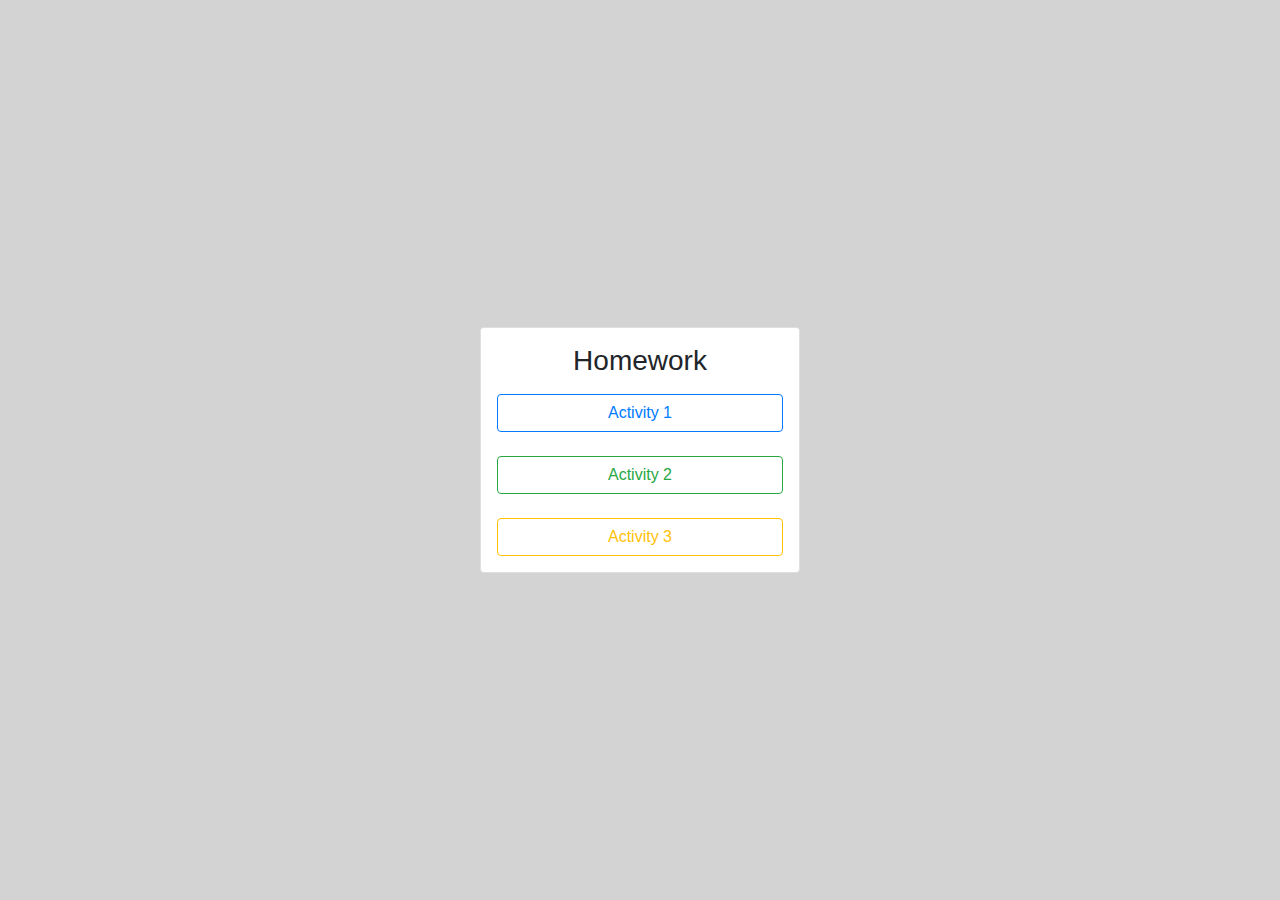
<file: index.html>
<!DOCTYPE html>
<html lang="en">
  <head>
    <meta charset="UTF-8" />
    <meta name="viewport" content="width=device-width, initial-scale=1.0" />
    <title>Nguyễn Xuân Huy - 17CNTT1</title>
    <link rel="stylesheet" href="./bootstrap.min.css" />
    <style>
      body {
        background-color: #d3d3d3;
      }

      .center-all {
        display: flex;
        justify-content: center;
        align-items: center;
      }
    </style>
  </head>

  <body class="min-vh-100 w-100 center-all">
    <div class="card center-all p-3 w-25">
      <h3 class="mb-3">Homework</h3>
      <button
        class="btn btn-outline-primary btn-block mb-3"
        onclick="redirectPage('activity_1')"
      >
        Activity 1
      </button>
      <button
        class="btn btn-outline-success btn-block mb-3"
        onclick="redirectPage('activity_2')"
      >
        Activity 2
      </button>
      <button
        class="btn btn-outline-warning btn-block"
        onclick="redirectPage('activity_3')"
      >
        Activity 3
      </button>
    </div>

    <script>
      const redirectPage = (page) => {
        window.location.href = "./" + page;
      };
    </script>
  </body>
</html>
</file>
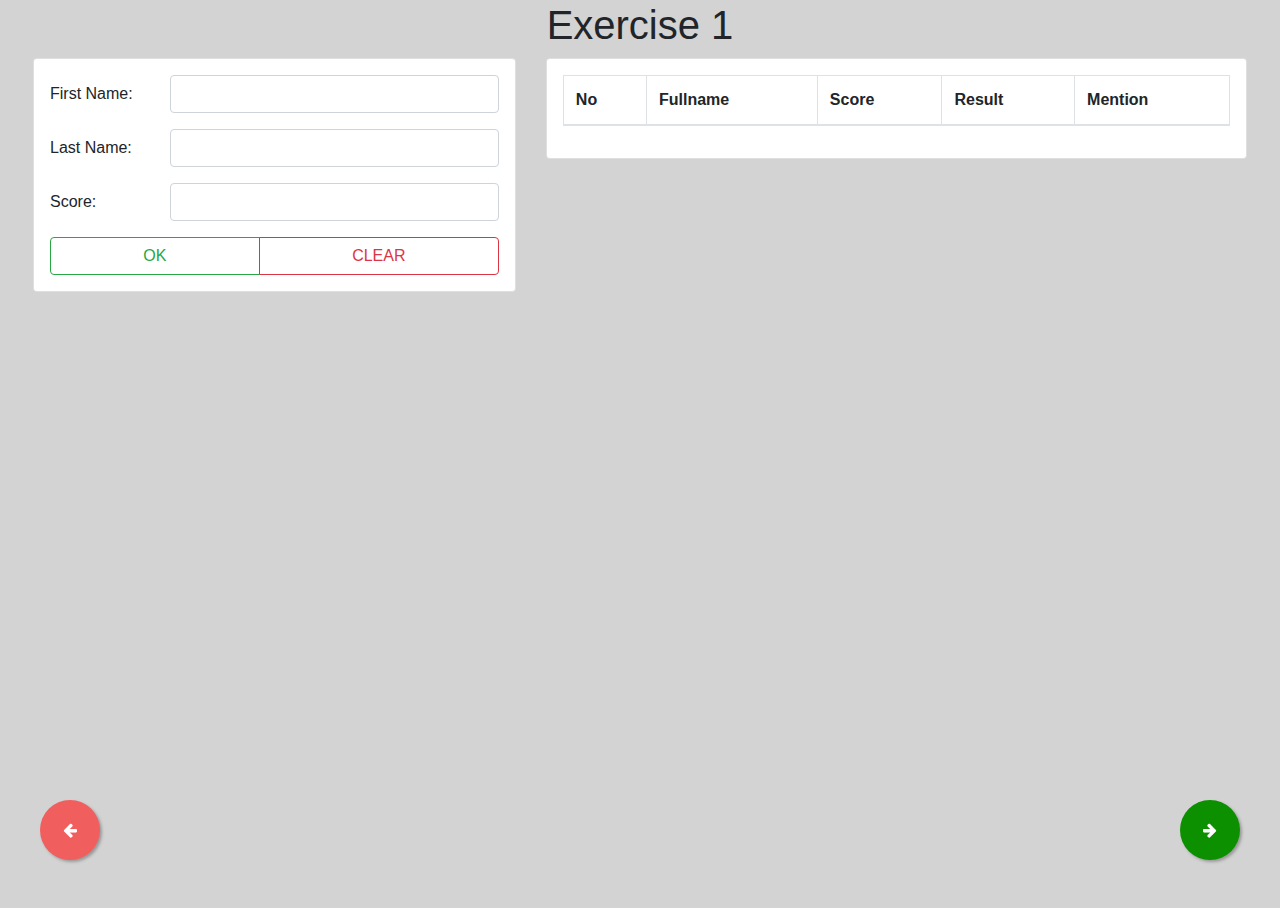
<file: activity_1/index.html>
<!DOCTYPE html>
<html lang="en">
  <head>
    <meta charset="UTF-8" />
    <meta name="viewport" content="width=device-width, initial-scale=1.0" />
    <title>Activity 1 - Nguyễn Xuân Huy</title>
    <link rel="stylesheet" href="../bootstrap.min.css" />
    <link
      rel="stylesheet"
      href="https://stackpath.bootstrapcdn.com/font-awesome/4.7.0/css/font-awesome.min.css"
      integrity="sha384-wvfXpqpZZVQGK6TAh5PVlGOfQNHSoD2xbE+QkPxCAFlNEevoEH3Sl0sibVcOQVnN"
      crossorigin="anonymous"
    />
    <link rel="stylesheet" href="./style.css" />
  </head>

  <body>
    <h1 class="text-center">Exercise 1</h1>
    <div class="row pb-3">
      <div class="col-md-5 pb-3 pl-md-5">
        <div class="card p-3">
          <form>
            <div class="form-group row">
              <label for="firstName" class="col-sm-3 col-form-label"
                >First Name:</label
              >
              <div class="col-sm-9">
                <input
                  type="text"
                  class="form-control"
                  id="firstName"
                  value=""
                />
              </div>
            </div>
            <div class="form-group row">
              <label for="lastName" class="col-sm-3 col-form-label"
                >Last Name:</label
              >
              <div class="col-sm-9">
                <input
                  type="text"
                  class="form-control"
                  id="lastName"
                  value=""
                />
              </div>
            </div>
            <div class="form-group row">
              <label for="score" class="col-sm-3 col-form-label">Score:</label>
              <div class="col-sm-9">
                <input type="number" class="form-control" id="score" />
              </div>
            </div>
            <div class="btn-group w-100" role="group" aria-label="First group">
              <button
                type="button"
                class="btn btn-outline-success"
                onclick="okFunc()"
              >
                OK
              </button>
              <button
                type="button"
                class="btn btn-outline-danger"
                onclick="clearFunc()"
              >
                CLEAR
              </button>
            </div>
          </form>
        </div>
      </div>
      <div class="col-md-7 pb-3 pr-md-5 h-100 overflow-hidden">
        <div class="card p-3 card-table">
          <table class="table table-bordered table-striped" id="table">
            <thead>
              <tr>
                <th scope="col">No</th>
                <th scope="col">Fullname</th>
                <th scope="col">Score</th>
                <th scope="col">Result</th>
                <th scope="col">Mention</th>
              </tr>
            </thead>
            <tbody></tbody>
          </table>
        </div>
      </div>
    </div>

    <a href="../index.html" class="float left">
      <i class="fa fa-arrow-left my-float"></i>
    </a>
    <a href="../activity_2/" class="float right">
      <i class="fa fa-arrow-right my-float"></i>
    </a>

    <script src="./script.js"></script>
  </body>
</html>
</file>
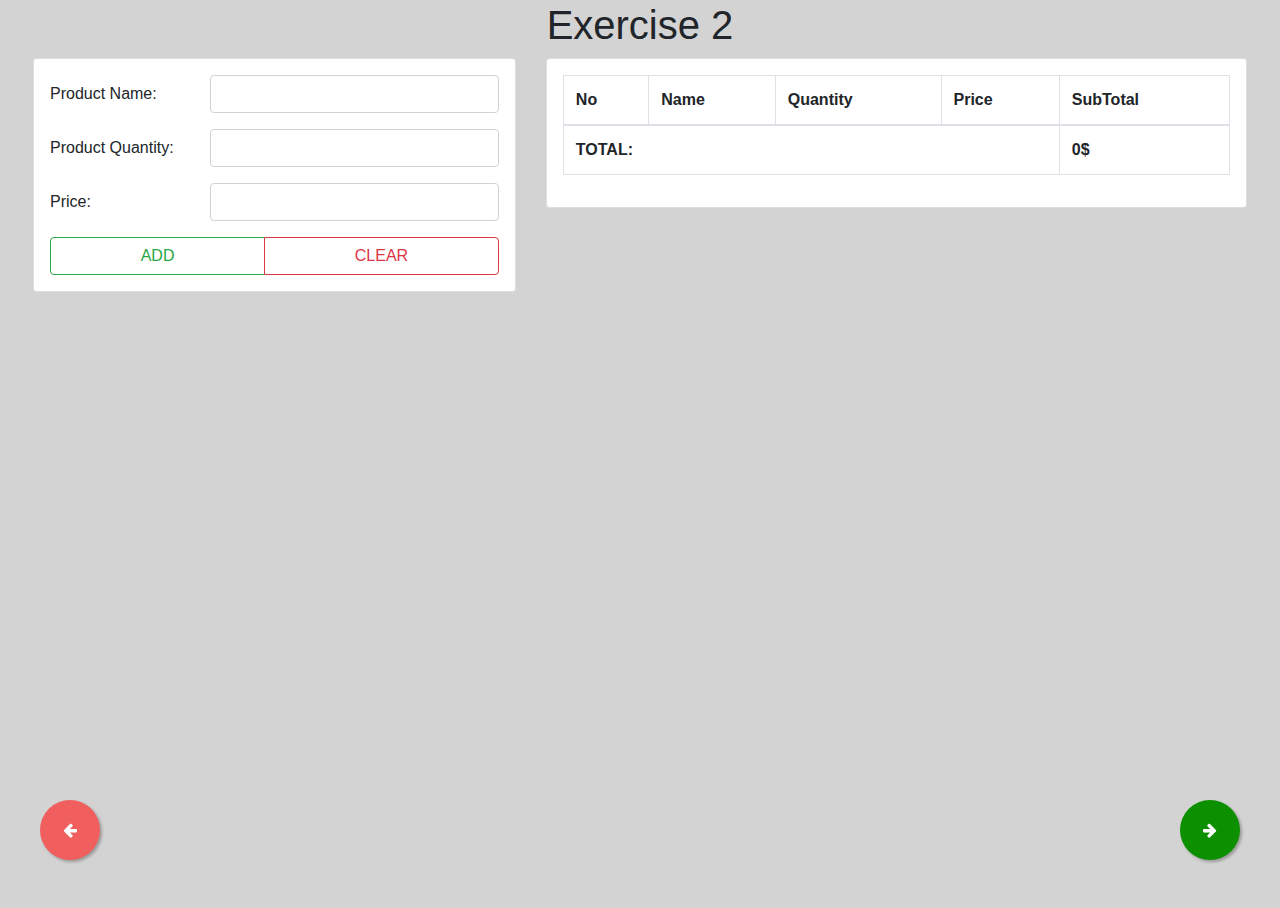
<file: activity_2/index.html>
<!DOCTYPE html>
<html lang="en">
  <head>
    <meta charset="UTF-8" />
    <meta name="viewport" content="width=device-width, initial-scale=1.0" />
    <title>Activity 2 - Nguyễn Xuân Huy</title>
    <link rel="stylesheet" href="../bootstrap.min.css" />
    <link
      rel="stylesheet"
      href="https://stackpath.bootstrapcdn.com/font-awesome/4.7.0/css/font-awesome.min.css"
      integrity="sha384-wvfXpqpZZVQGK6TAh5PVlGOfQNHSoD2xbE+QkPxCAFlNEevoEH3Sl0sibVcOQVnN"
      crossorigin="anonymous"
    />
    <link rel="stylesheet" href="./style.css" />
  </head>

  <body>
    <h1 class="text-center">Exercise 2</h1>
    <div class="row pb-5">
      <div class="col-5 pl-5">
        <div class="card p-3">
          <form>
            <div class="form-group row">
              <label for="pname" class="col-sm-4 col-form-label"
                >Product Name:</label
              >
              <div class="col-sm-8">
                <input type="text" class="form-control" id="pname" value="" />
              </div>
            </div>
            <div class="form-group row">
              <label for="quantity" class="col-sm-4 col-form-label"
                >Product Quantity:</label
              >
              <div class="col-sm-8">
                <input type="number" class="form-control" id="quantity" />
              </div>
            </div>
            <div class="form-group row">
              <label for="price" class="col-sm-4 col-form-label">Price:</label>
              <div class="col-sm-8">
                <input type="number" class="form-control" id="price" />
              </div>
            </div>
            <div class="btn-group w-100" role="group" aria-label="First group">
              <button
                type="button"
                class="btn btn-outline-success"
                onclick="addFunc()"
              >
                ADD
              </button>
              <button
                type="button"
                class="btn btn-outline-danger"
                onclick="clearFunc()"
              >
                CLEAR
              </button>
            </div>
          </form>
        </div>
      </div>
      <div class="col-7 pr-5 h-100 overflow-hidden">
        <div class="card p-3 card-table">
          <table class="table table-bordered table-striped" id="table">
            <thead>
              <tr>
                <th scope="col">No</th>
                <th scope="col">Name</th>
                <th scope="col">Quantity</th>
                <th scope="col">Price</th>
                <th scope="col">SubTotal</th>
              </tr>
            </thead>
            <tbody></tbody>
            <tfoot>
              <tr>
                <th scope="col" colspan="4">TOTAL:</th>
                <th scope="col" id="total">0$</th>
              </tr>
            </tfoot>
          </table>
        </div>
      </div>
    </div>

    <a href="../activity_1/" class="float left">
      <i class="fa fa-arrow-left my-float"></i>
    </a>
    <a href="../activity_3/" class="float right">
      <i class="fa fa-arrow-right my-float"></i>
    </a>

    <script src="./script.js"></script>
  </body>
</html>
</file>
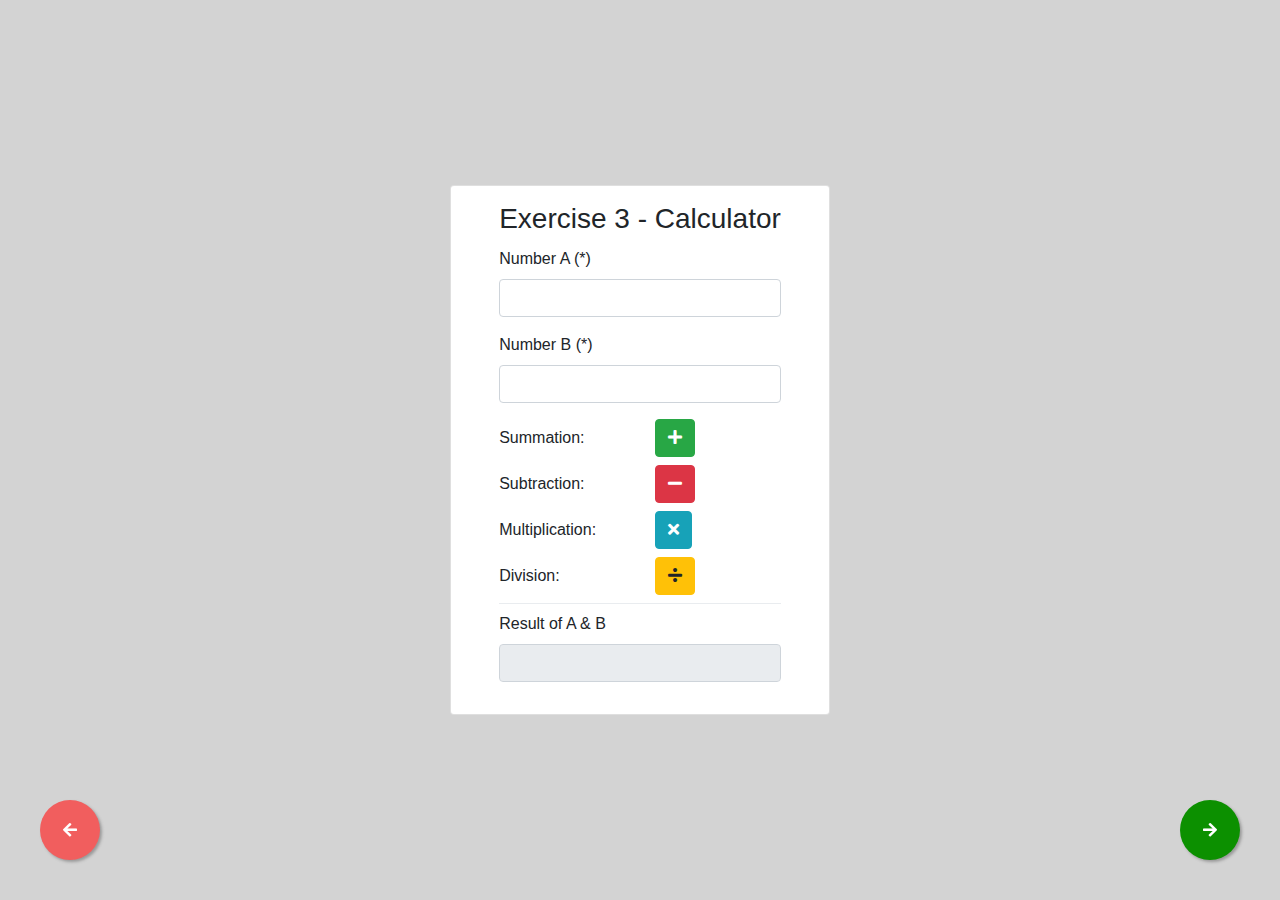
<file: activity_3/index.html>
<!DOCTYPE html>
<html lang="en">
  <head>
    <meta charset="UTF-8" />
    <meta name="viewport" content="width=device-width, initial-scale=1.0" />
    <title>Activity 3 - Nguyễn Xuân Huy</title>
    <link rel="stylesheet" href="../bootstrap.min.css" />
    <link rel="stylesheet" href="https://cdnjs.cloudflare.com/ajax/libs/font-awesome/5.14.0/css/all.min.css">
    <link rel="stylesheet" href="./style.css" />
  </head>

  <body class="center-all py-sm-3">
    <div class="card px-5 py-3 center-all">
      <h3>
        Exercise 3 - Calculator
      </h3>
      <div class="divider"></div>
      <form class="w-100">
        <div class="form-group">
          <label for="num_one">Number A (*)</label>
          <input type="number" class="form-control" id="num_one" />
        </div>
        <div class="form-group">
          <label for="num_two">Number B (*)</label>
          <input type="number" class="form-control" id="num_two" />
        </div>
        <div class="row mb-2 align-items-center">
          <div class="col-6">Summation:</div>
          <div class="col-6">
            <button type="button" class="btn btn-success" onclick="calculate('add')">
              <i class="fas fa-plus"></i>
            </button>
          </div>
        </div>
        <div class="row mb-2 align-items-center">
          <div class="col-6">Subtraction:</div>
          <div class="col-6">
            <button type="button" class="btn btn-danger" onclick="calculate('minus')">
              <i class="fas fa-minus"></i>
            </button>
          </div>
        </div>
        <div class="row mb-2 align-items-center">
          <div class="col-6">Multiplication:</div>
          <div class="col-6">
            <button type="button" class="btn btn-info" onclick="calculate('multiply')">
              <i class="fas fa-times"></i>
            </button>
          </div>
        </div>
        <div class="row mb-2 align-items-center">
          <div class="col-6">Division:</div>
          <div class="col-6">
            <button type="button" class="btn btn-warning" onclick="calculate('divide')">
              <i class="fas fa-divide"></i>
            </button>
          </div>
        </div>
        <div class="dropdown-divider"></div>
        <div class="form-group">
          <label for="result">Result of A <span id="operand">&</span> B</label>
          <input type="number" readonly class="form-control" id="result" />
        </div>
      </form>
    </div>

    <a href="../activity_2/" class="float left">
      <i class="fa fa-arrow-left my-float"></i>
    </a>
    <a href="../index.html" class="float right">
      <i class="fa fa-arrow-right my-float"></i>
    </a>
    <script src="./script.js"></script>
  </body>
</html>
</file>
<file: activity_1/style.css>
body {
  background-color: #d3d3d3;
  overflow: hidden;
  height: 100vh;
}

h1 {
  height: 50px;
  line-height: 50px;
}

.row {
  height: calc(100% - 50px);
}

.card-table {
  max-height: 100%;
  overflow-x: hidden;
  overflow-y: scroll;
}

.float {
  position: fixed;
  width: 60px;
  height: 60px;
  color: #fff;
  bottom: 40px;
  border-radius: 50px;
  text-align: center;
  box-shadow: 2px 2px 3px #999;
}

.right {
  right: 40px;
  background-color: #0c9000;
}

.left {
  left: 40px;
  background-color: #f15e5e;
}

.my-float {
  margin-top: 22px;
}
</file>
<file: activity_2/style.css>
body {
  background-color: #d3d3d3;
  overflow: hidden;
  height: 100vh;
}

h1 {
  height: 50px;
  line-height: 50px;
}

.row {
  height: calc(100% - 50px);
}

.card-table {
  max-height: 100%;
  overflow-x: hidden;
  overflow-y: scroll;
}

.float {
  position: fixed;
  width: 60px;
  height: 60px;
  color: #fff;
  bottom: 40px;
  border-radius: 50px;
  text-align: center;
  box-shadow: 2px 2px 3px #999;
}

.right {
  right: 40px;
  background-color: #0c9000;
}

.left {
  left: 40px;
  background-color: #f15e5e;
}

.my-float {
  margin-top: 22px;
}
</file>
<file: activity_3/style.css>
body {
  background-color: #d3d3d3;
  height: 100vh;
}

.center-all {
  display: flex;
  justify-content: center;
  align-items: center;
}

.float {
  position: fixed;
  width: 60px;
  height: 60px;
  color: #fff;
  bottom: 40px;
  border-radius: 50px;
  text-align: center;
  box-shadow: 2px 2px 3px #999;
}

.right {
  right: 40px;
  background-color: #0c9000;
}

.left {
  left: 40px;
  background-color: #f15e5e;
}

.my-float {
  margin-top: 22px;
}

.divider {
  border-top: 3px solid #bbb;
}
</file>
